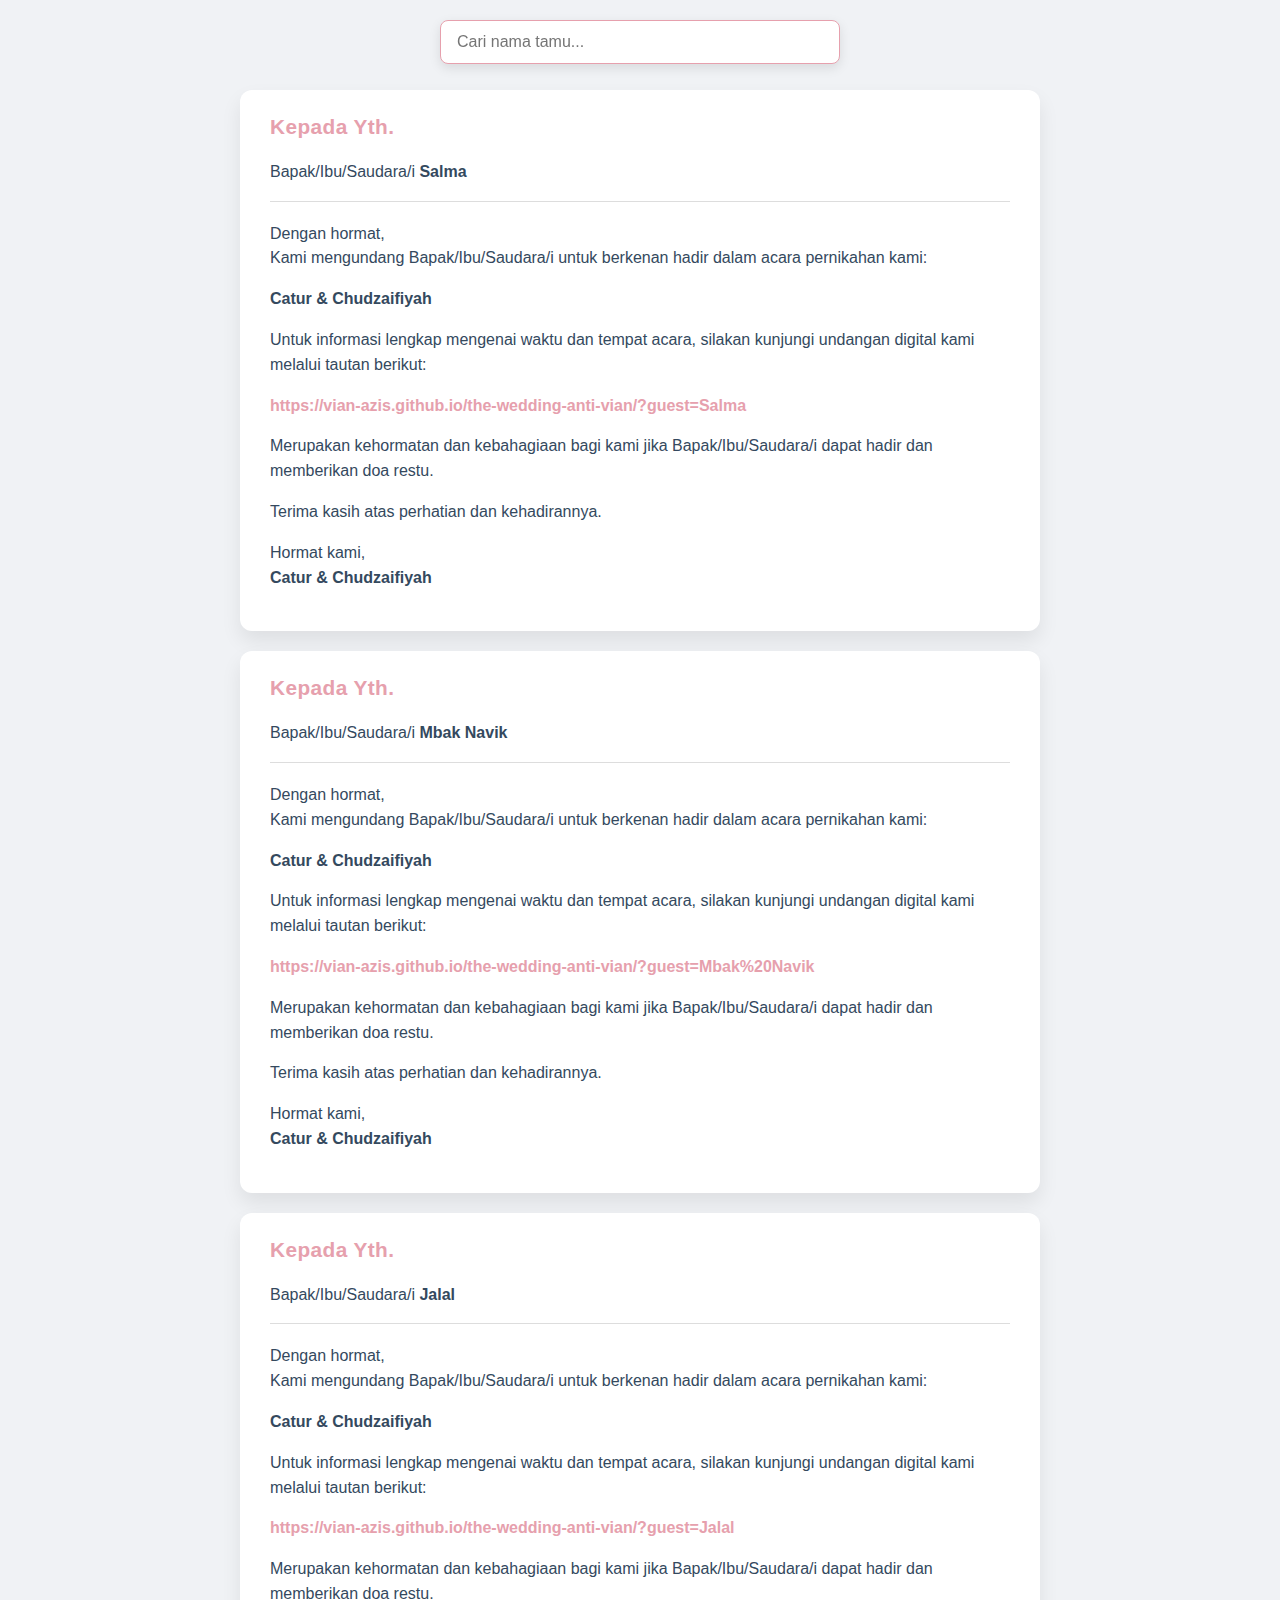
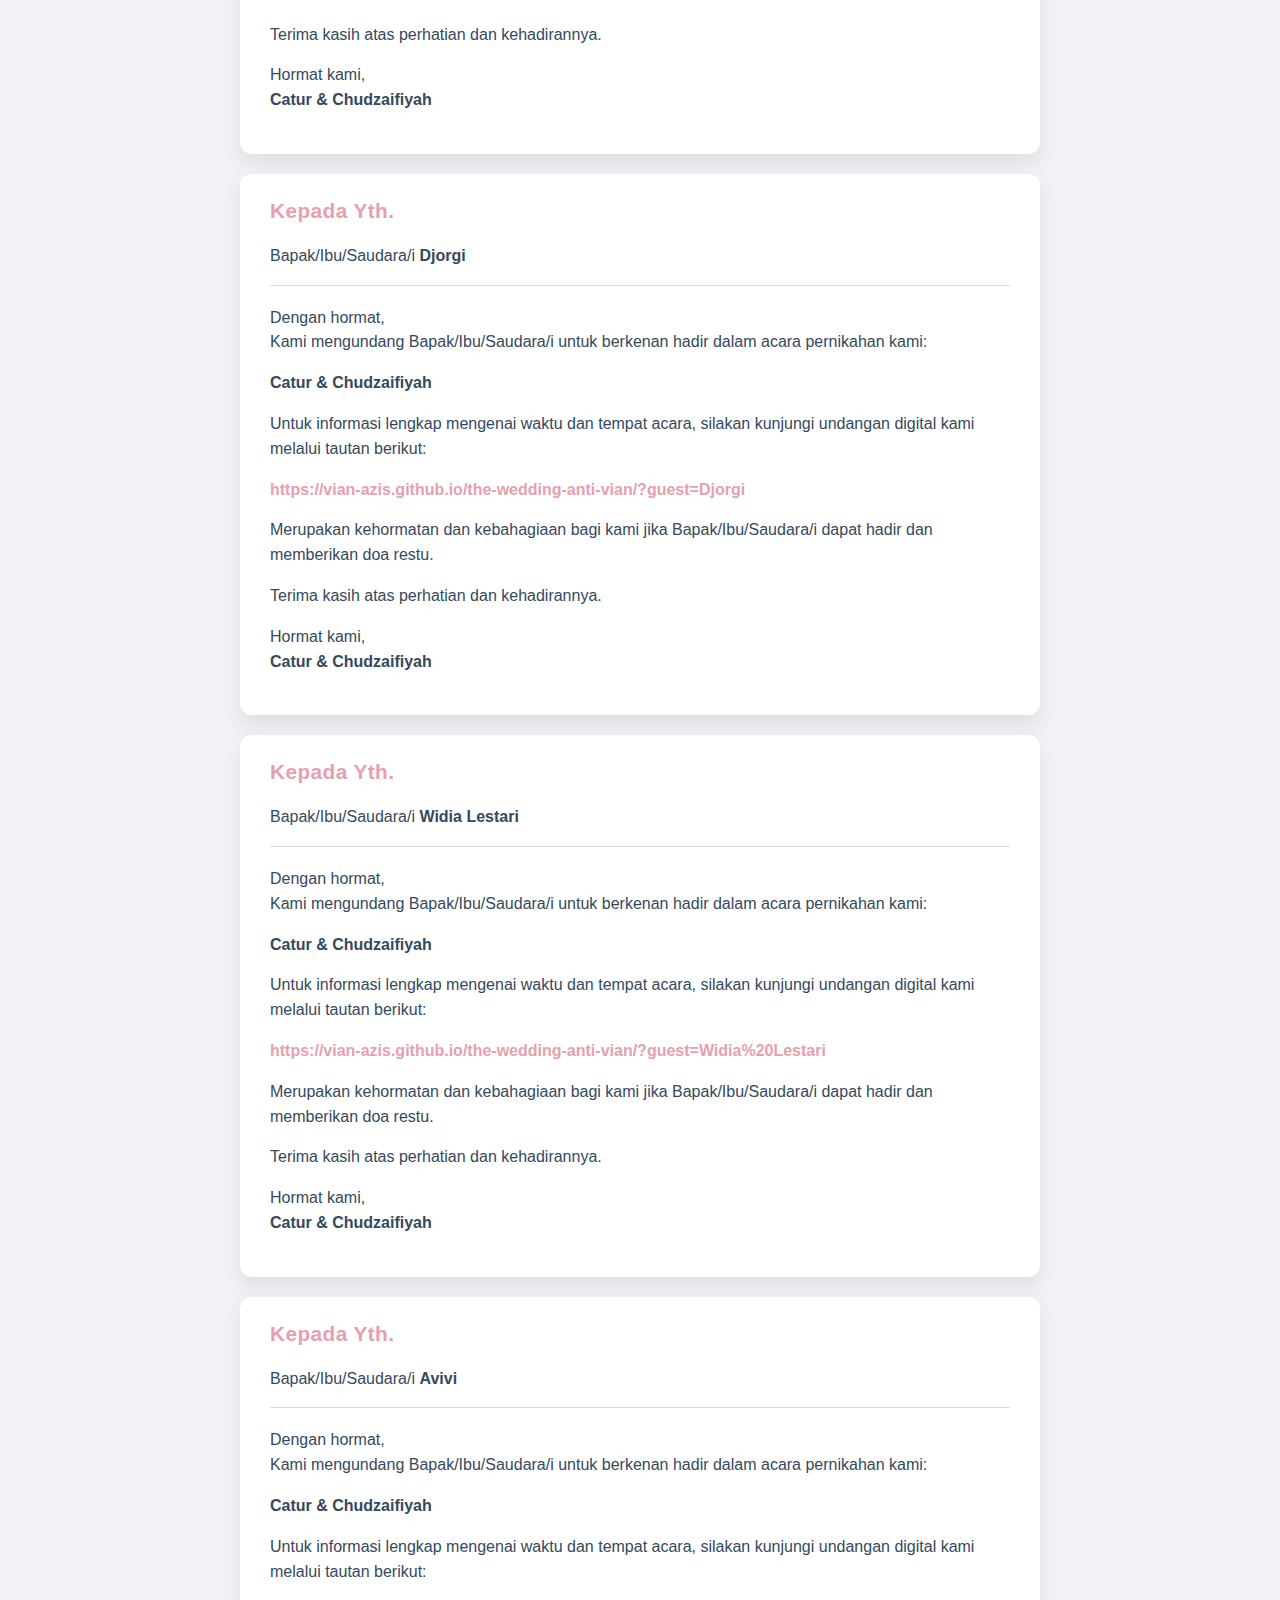
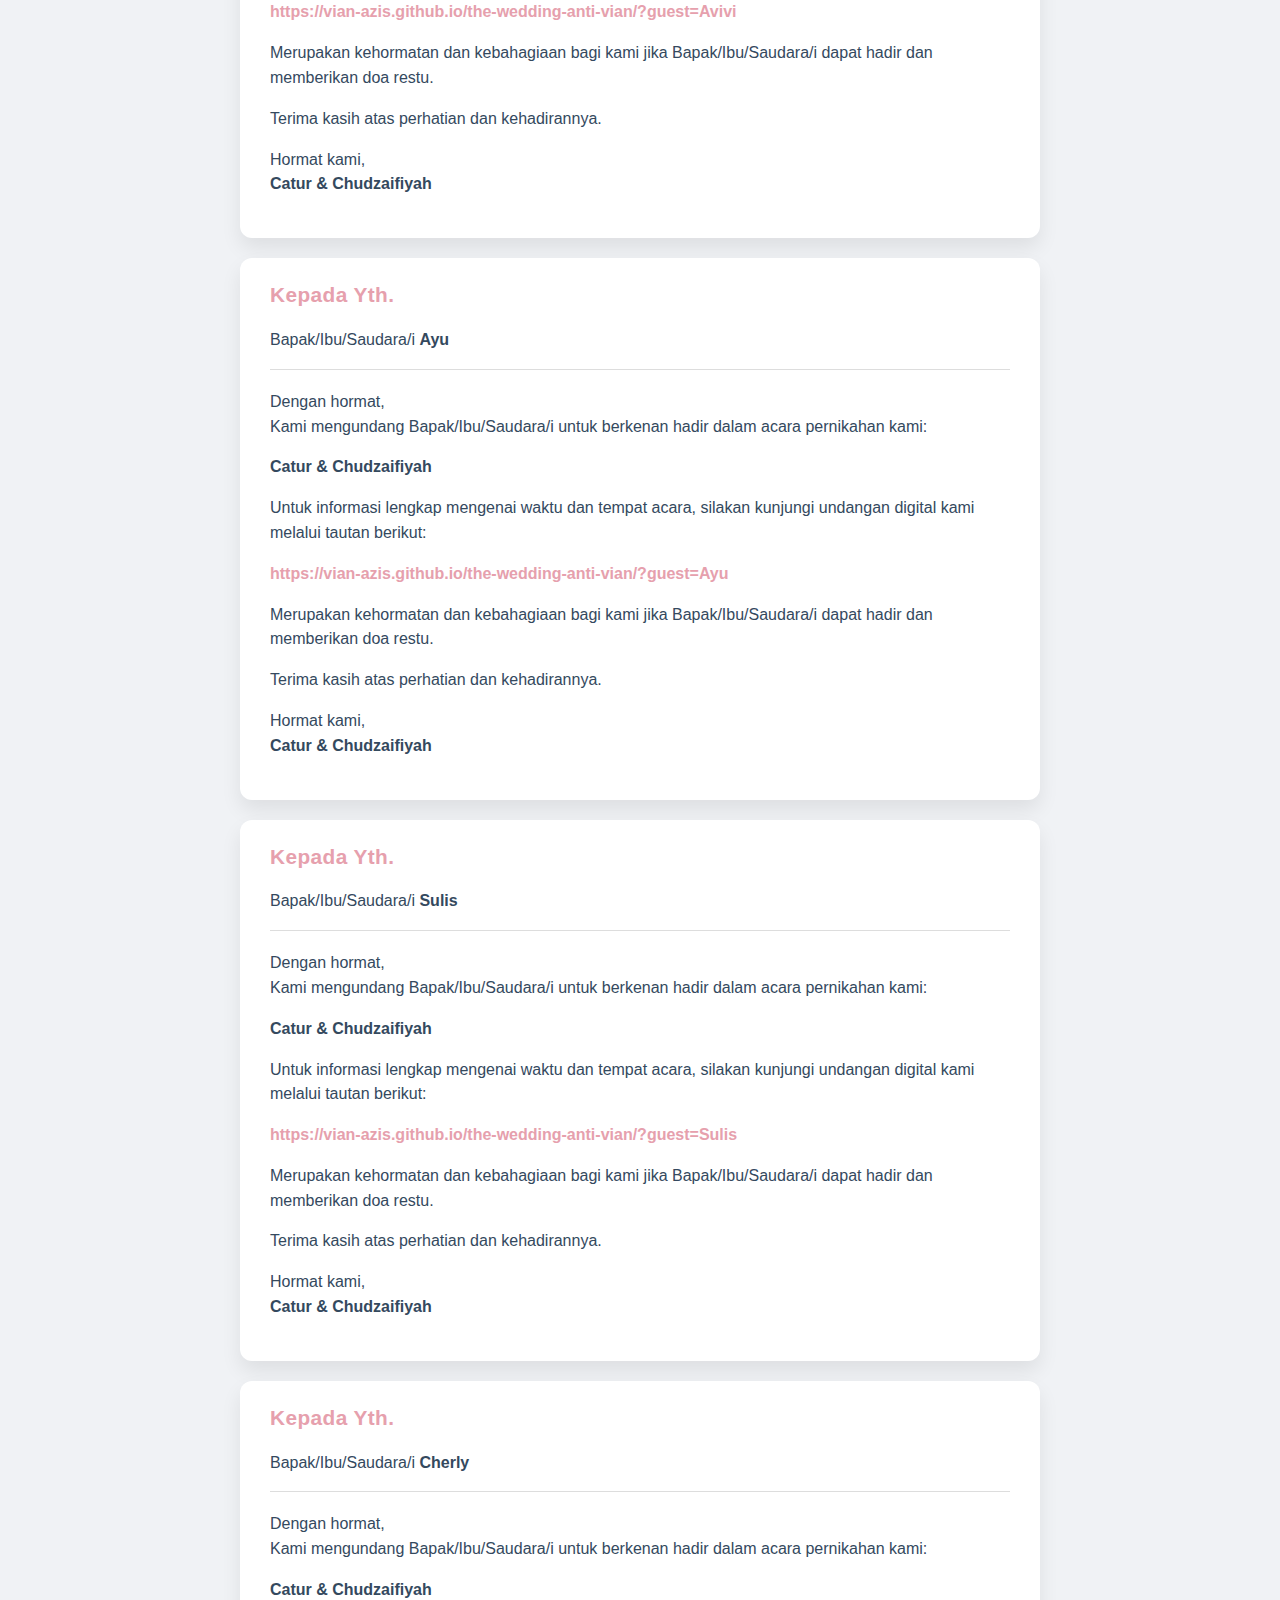
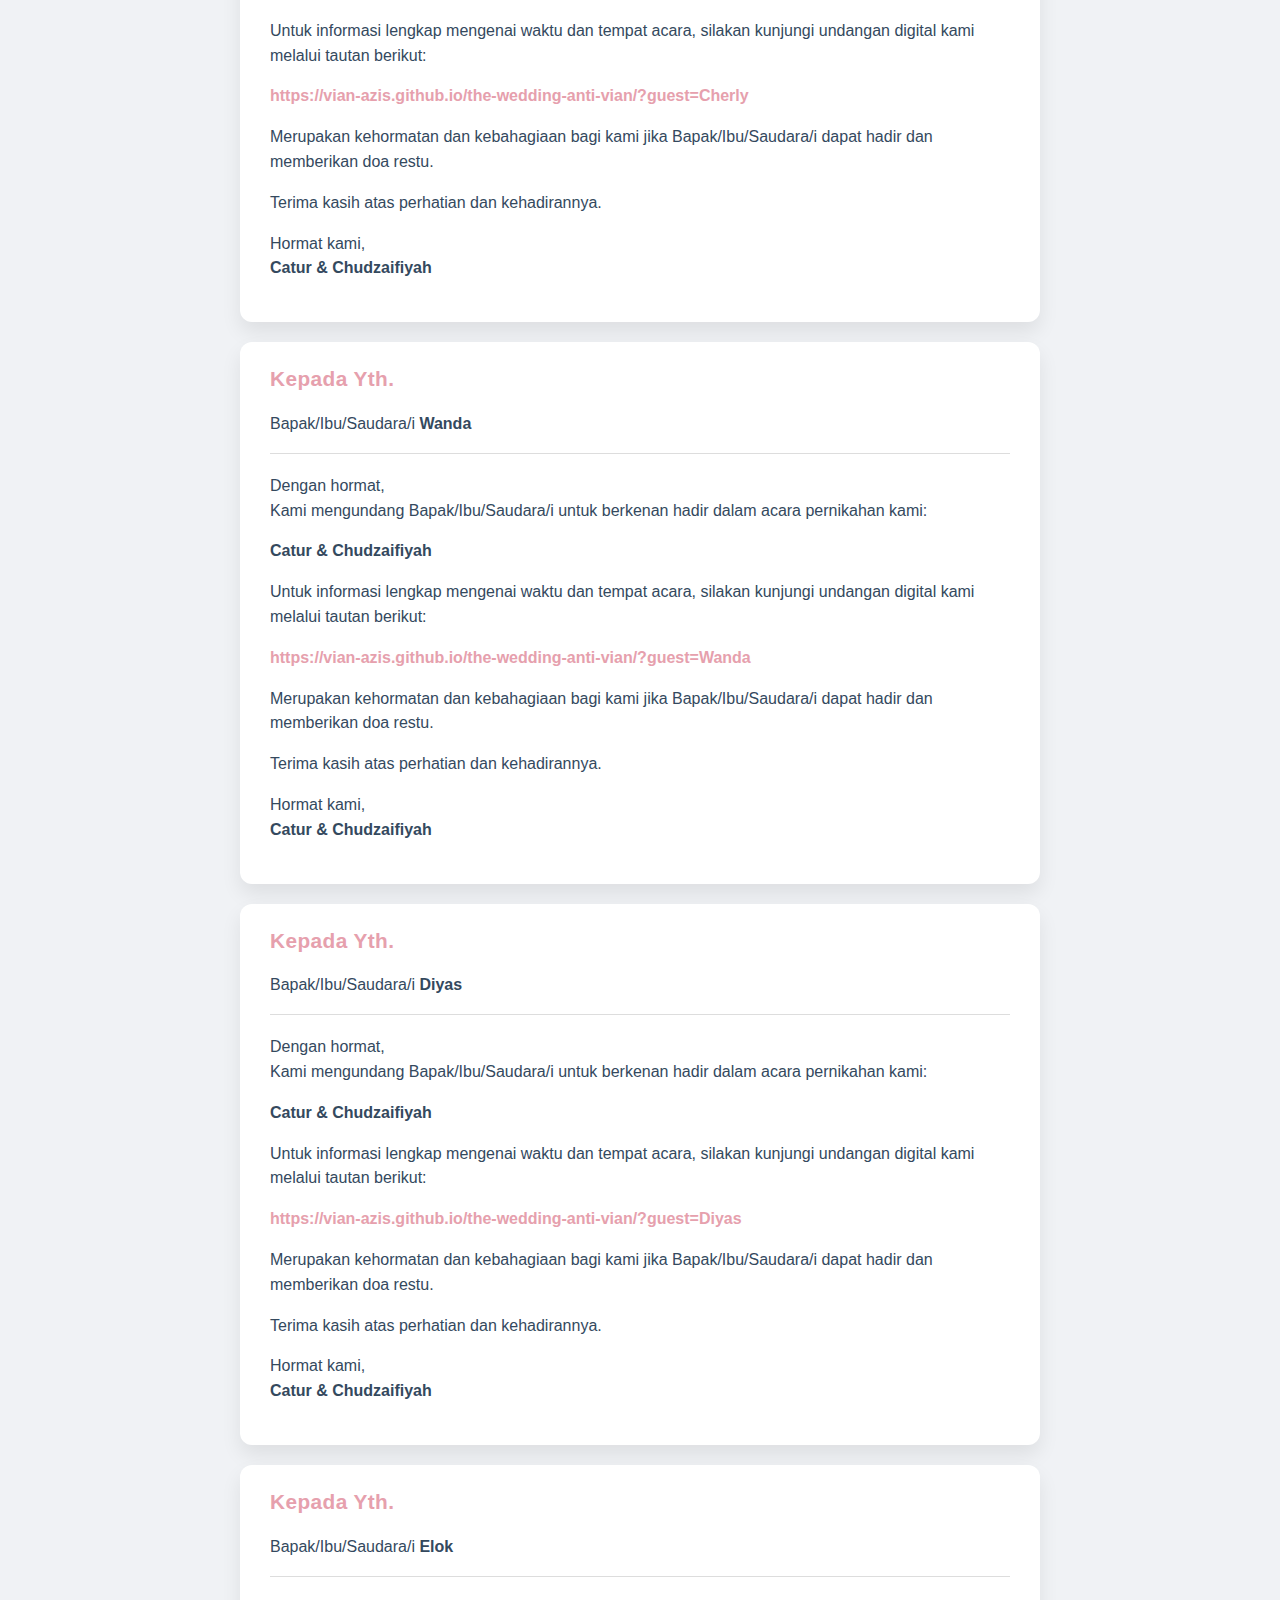
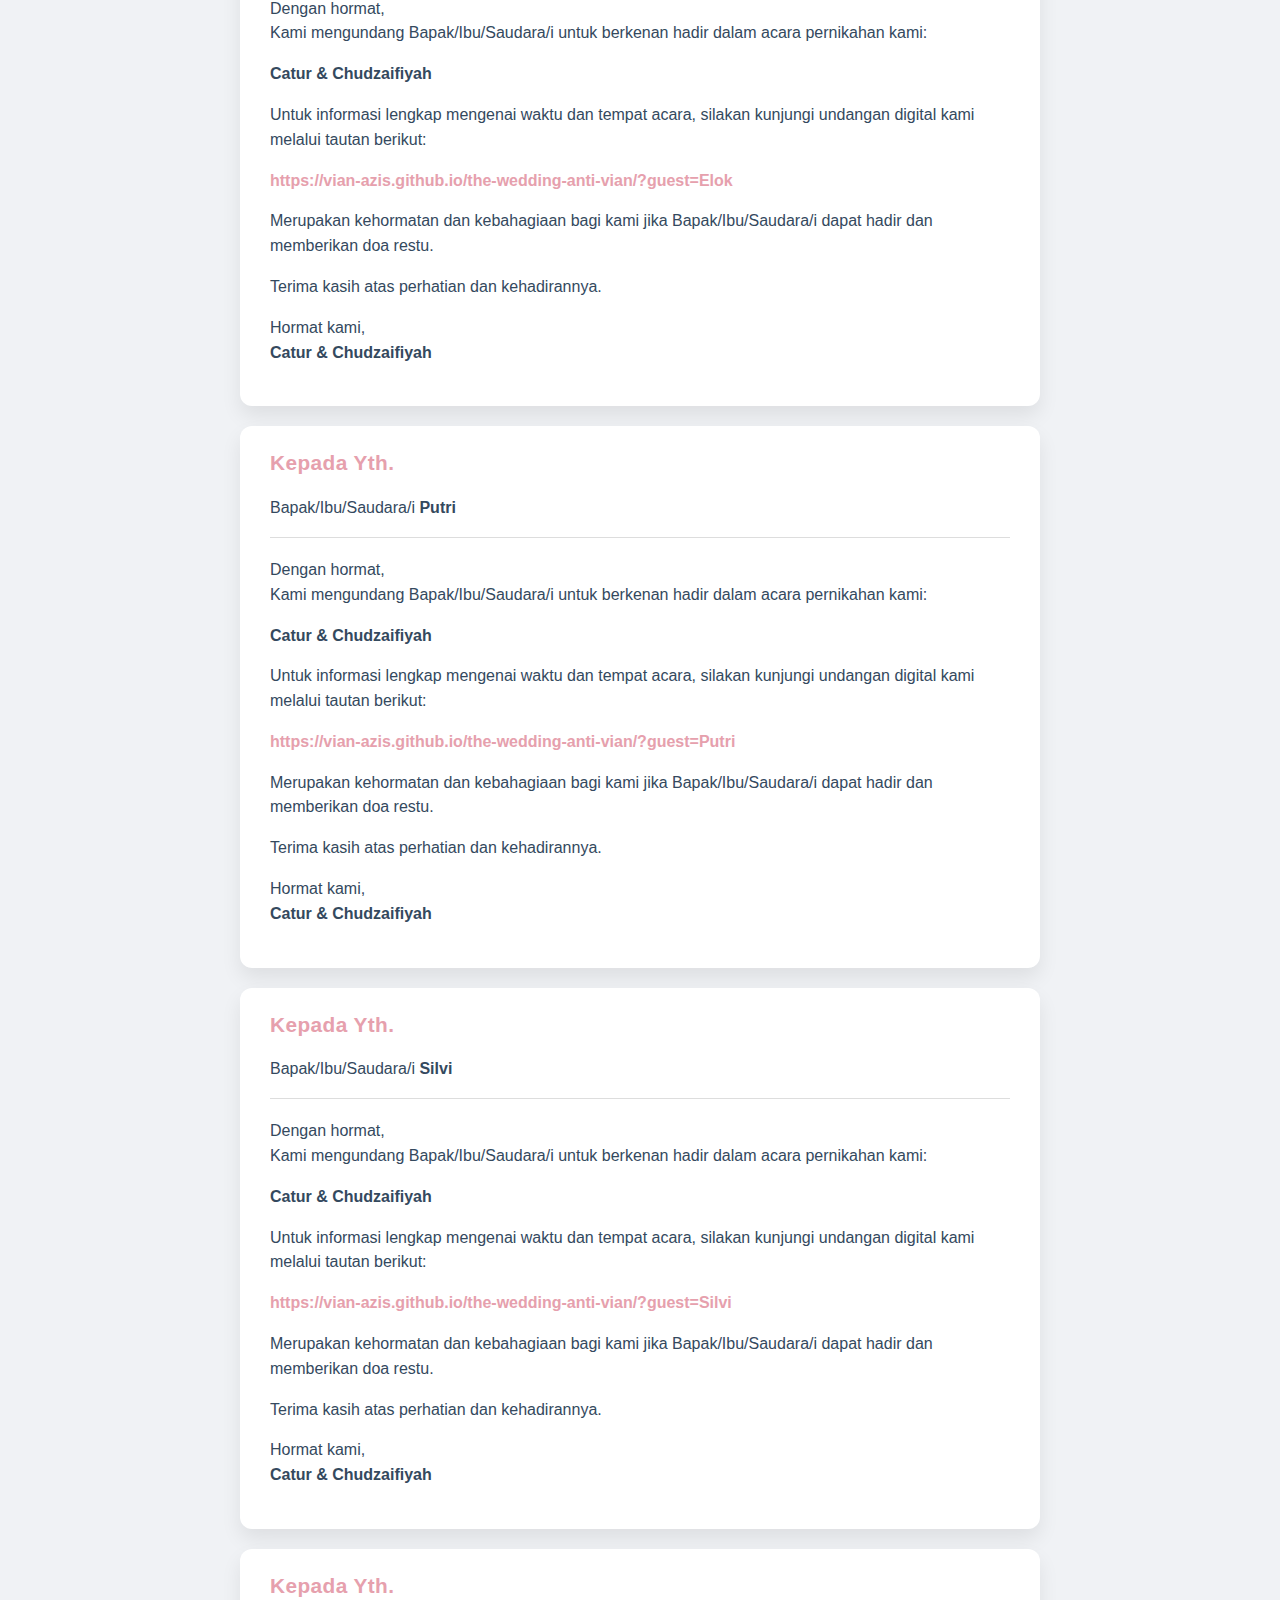
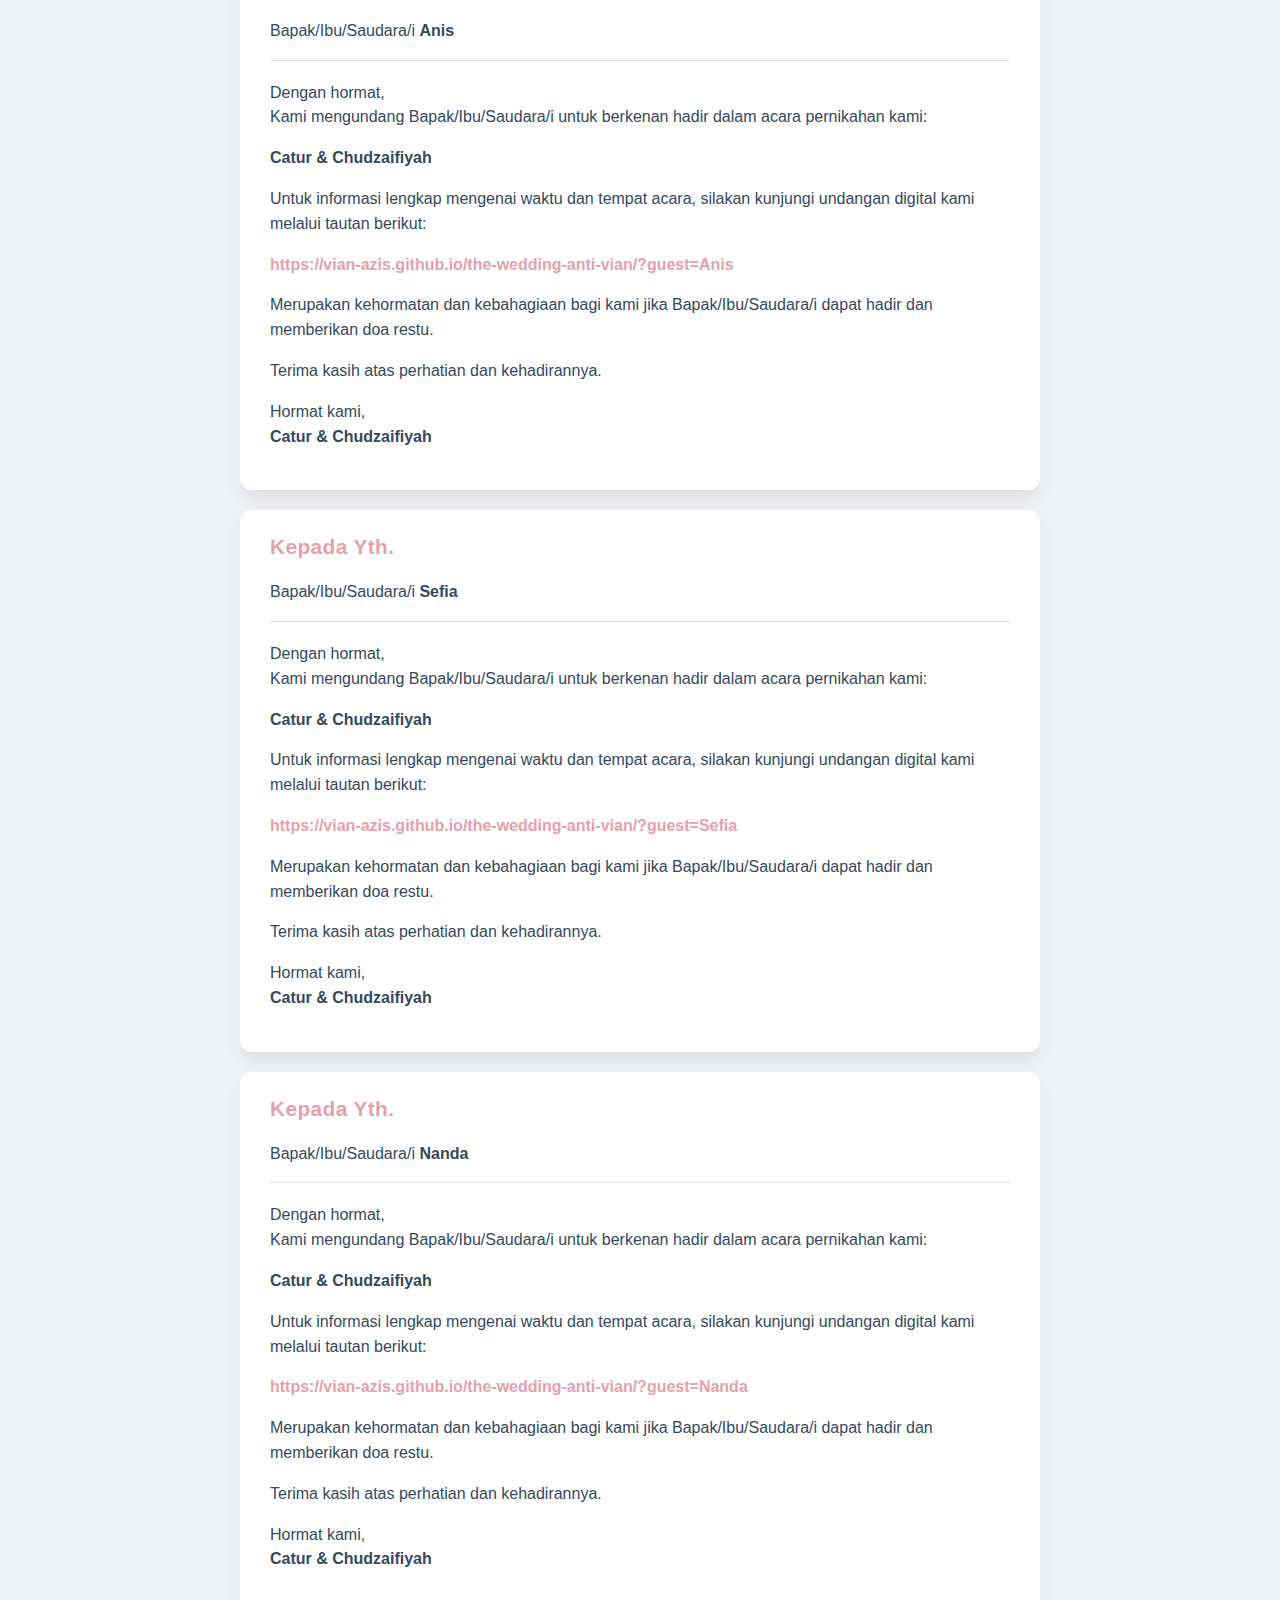
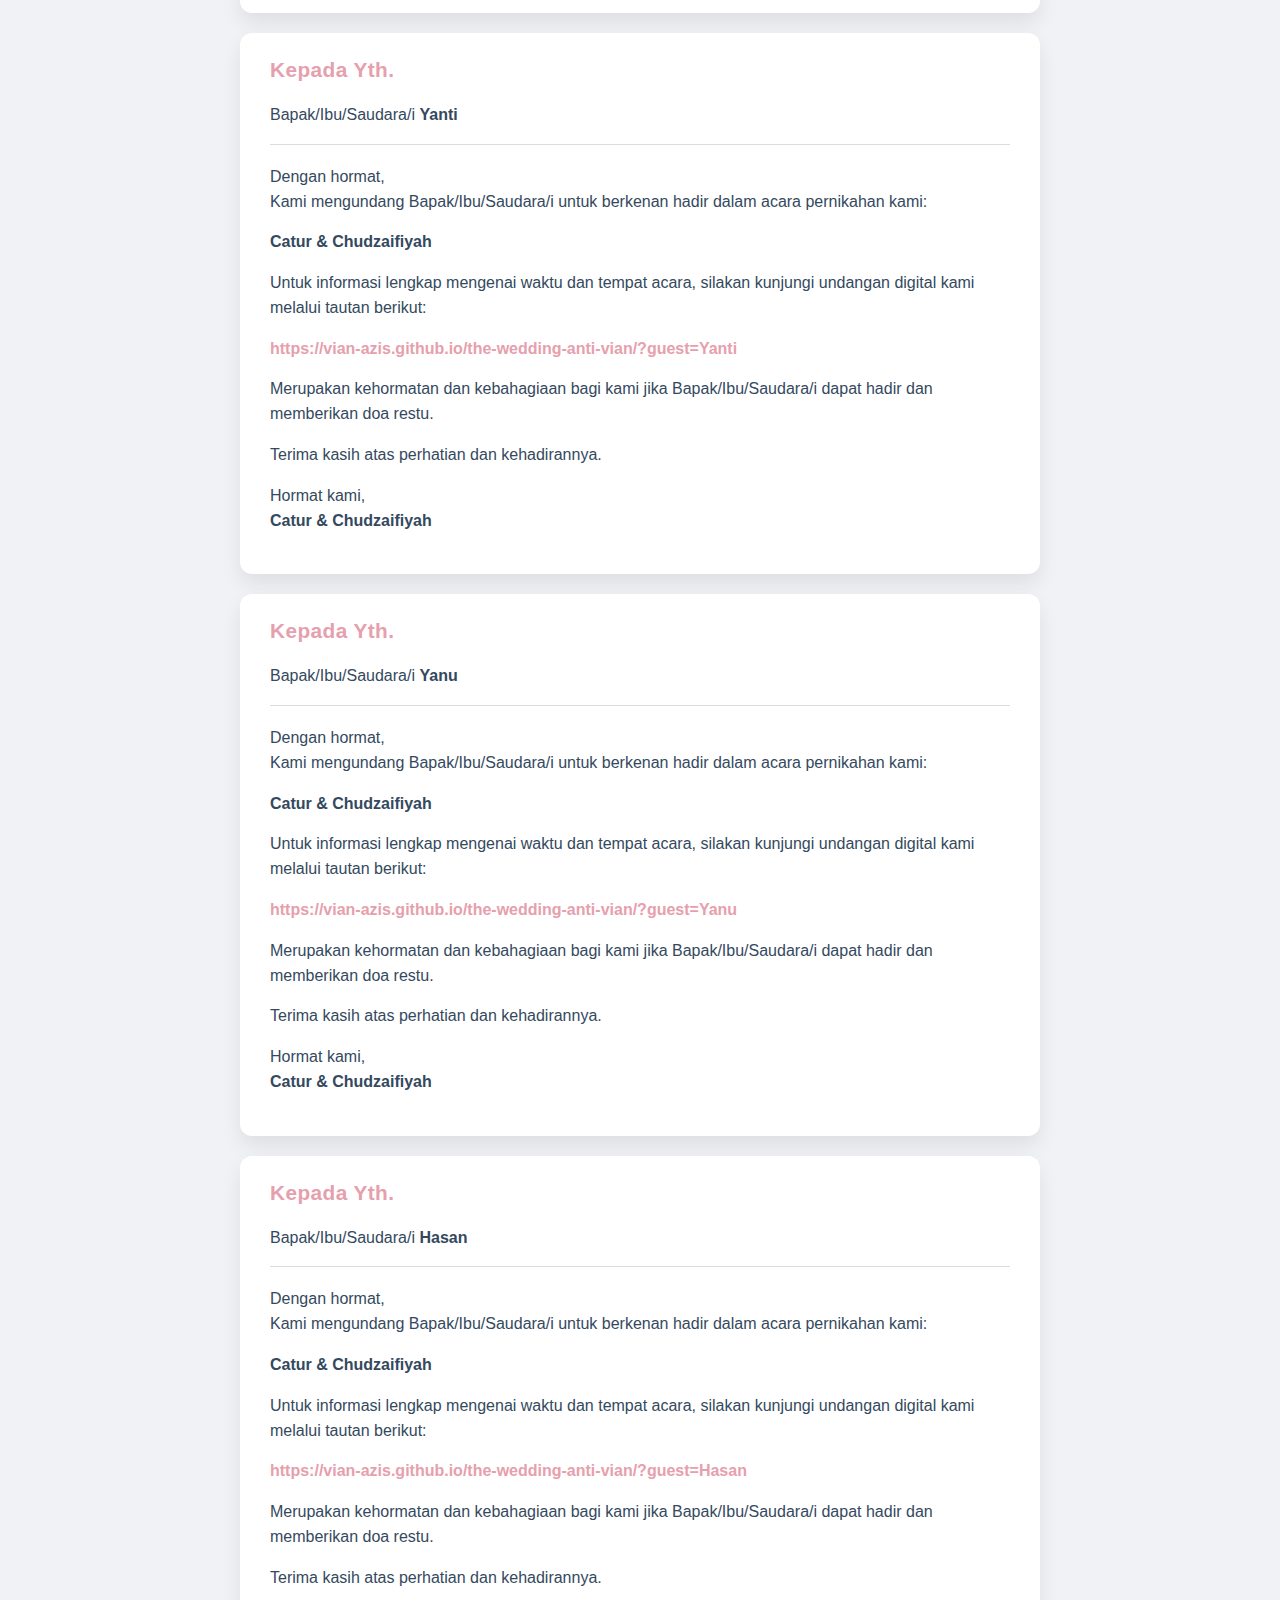
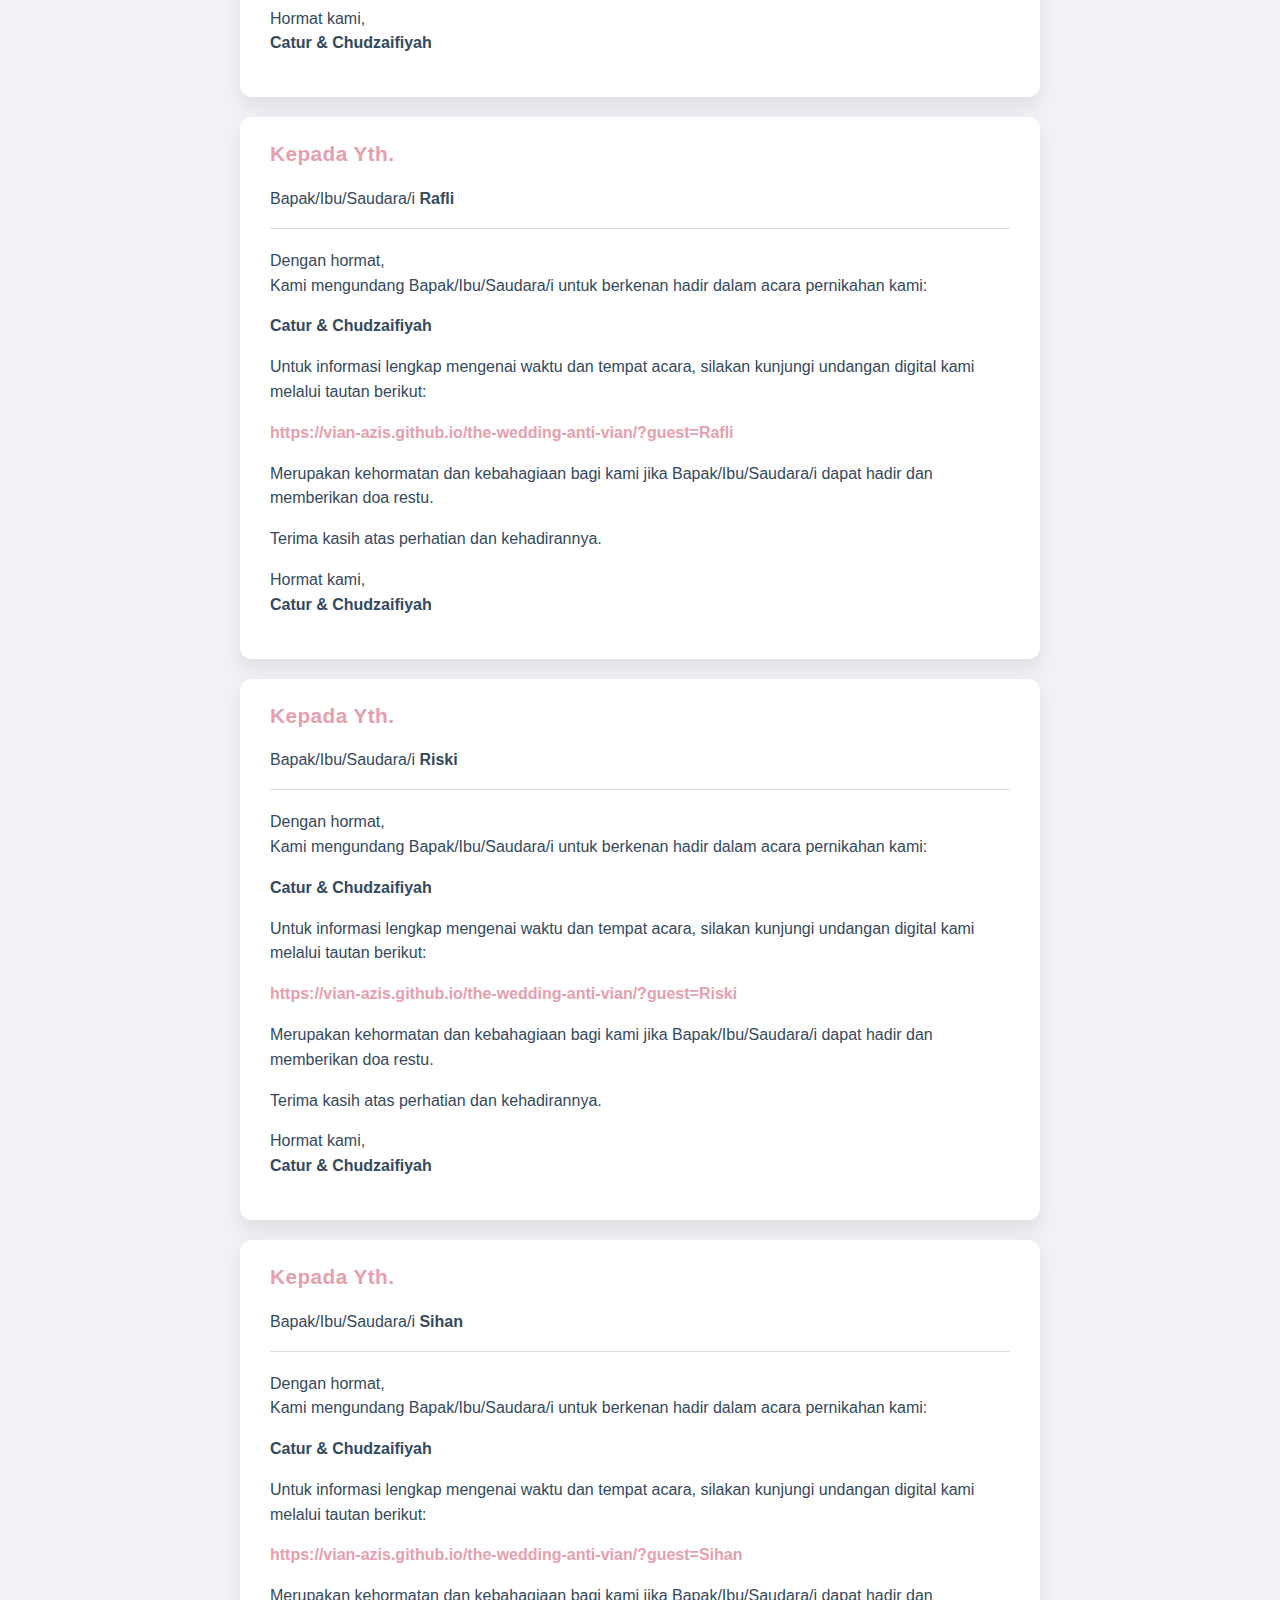
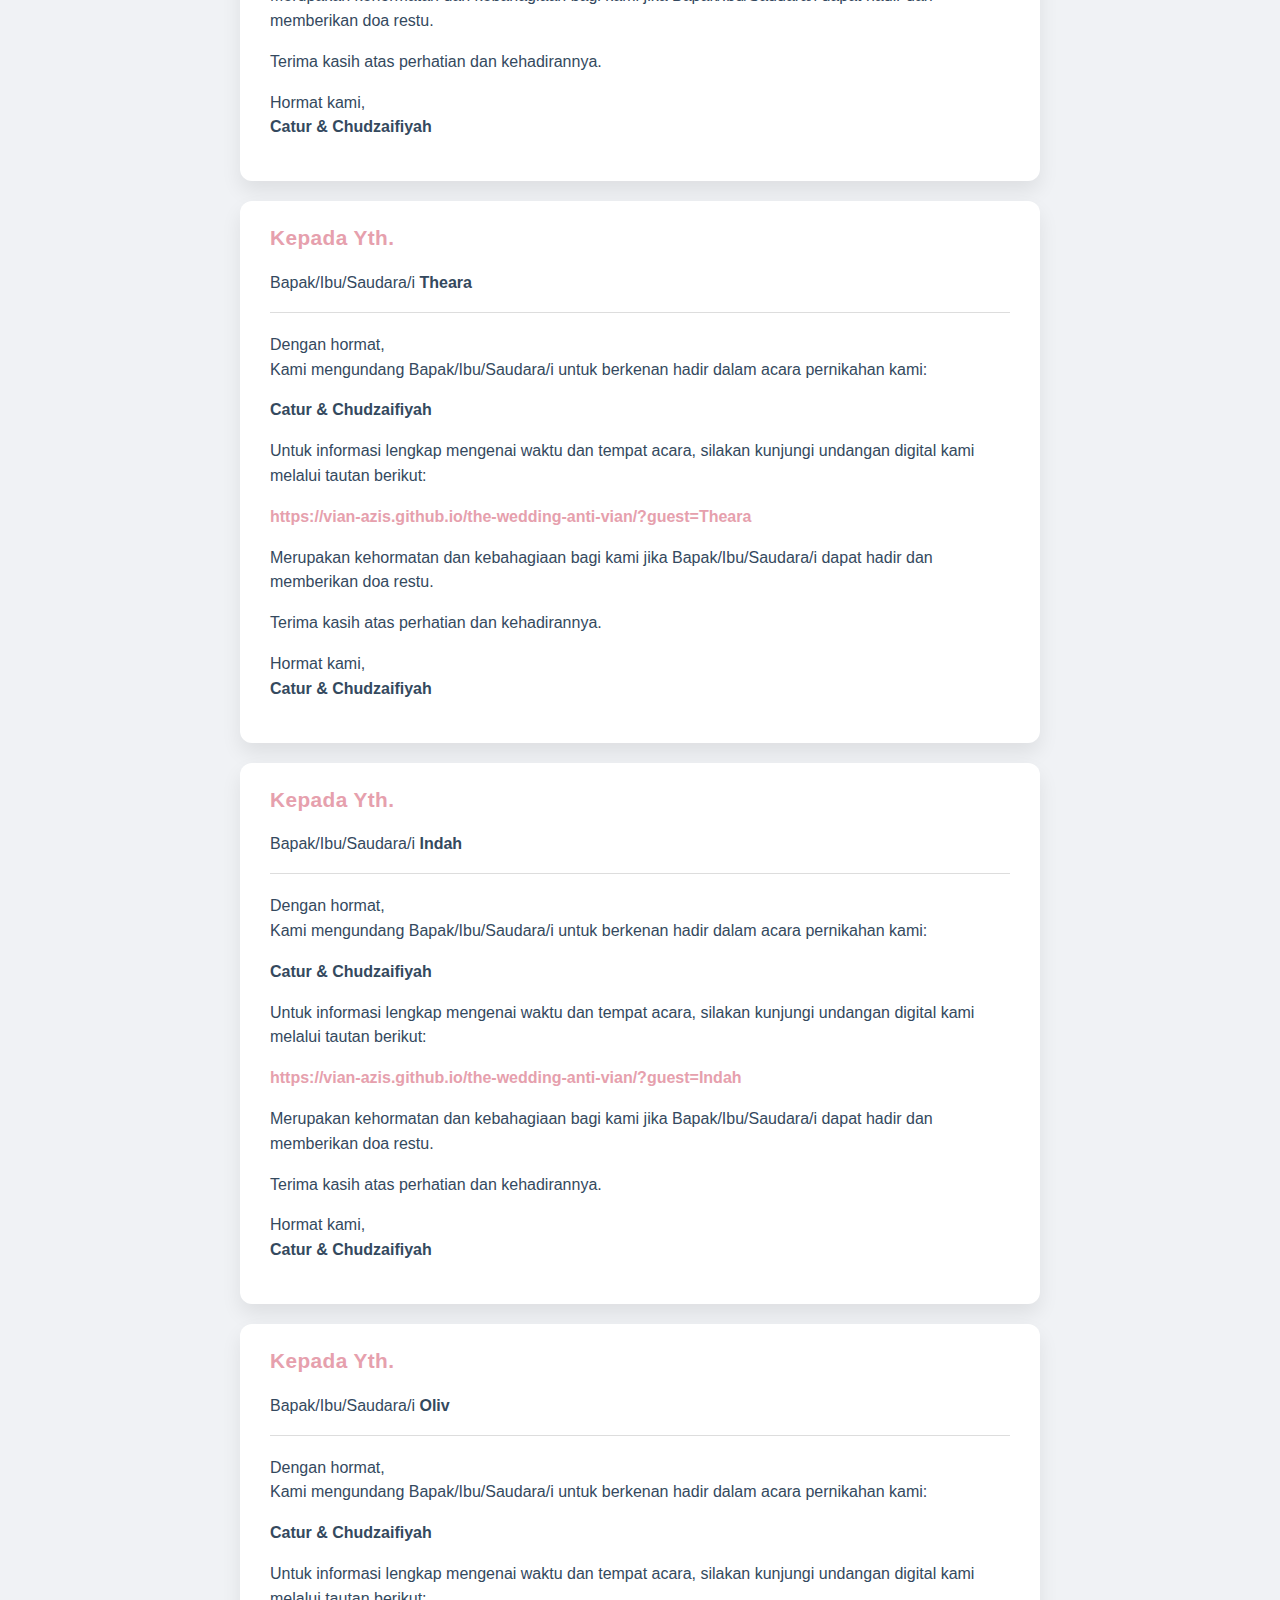
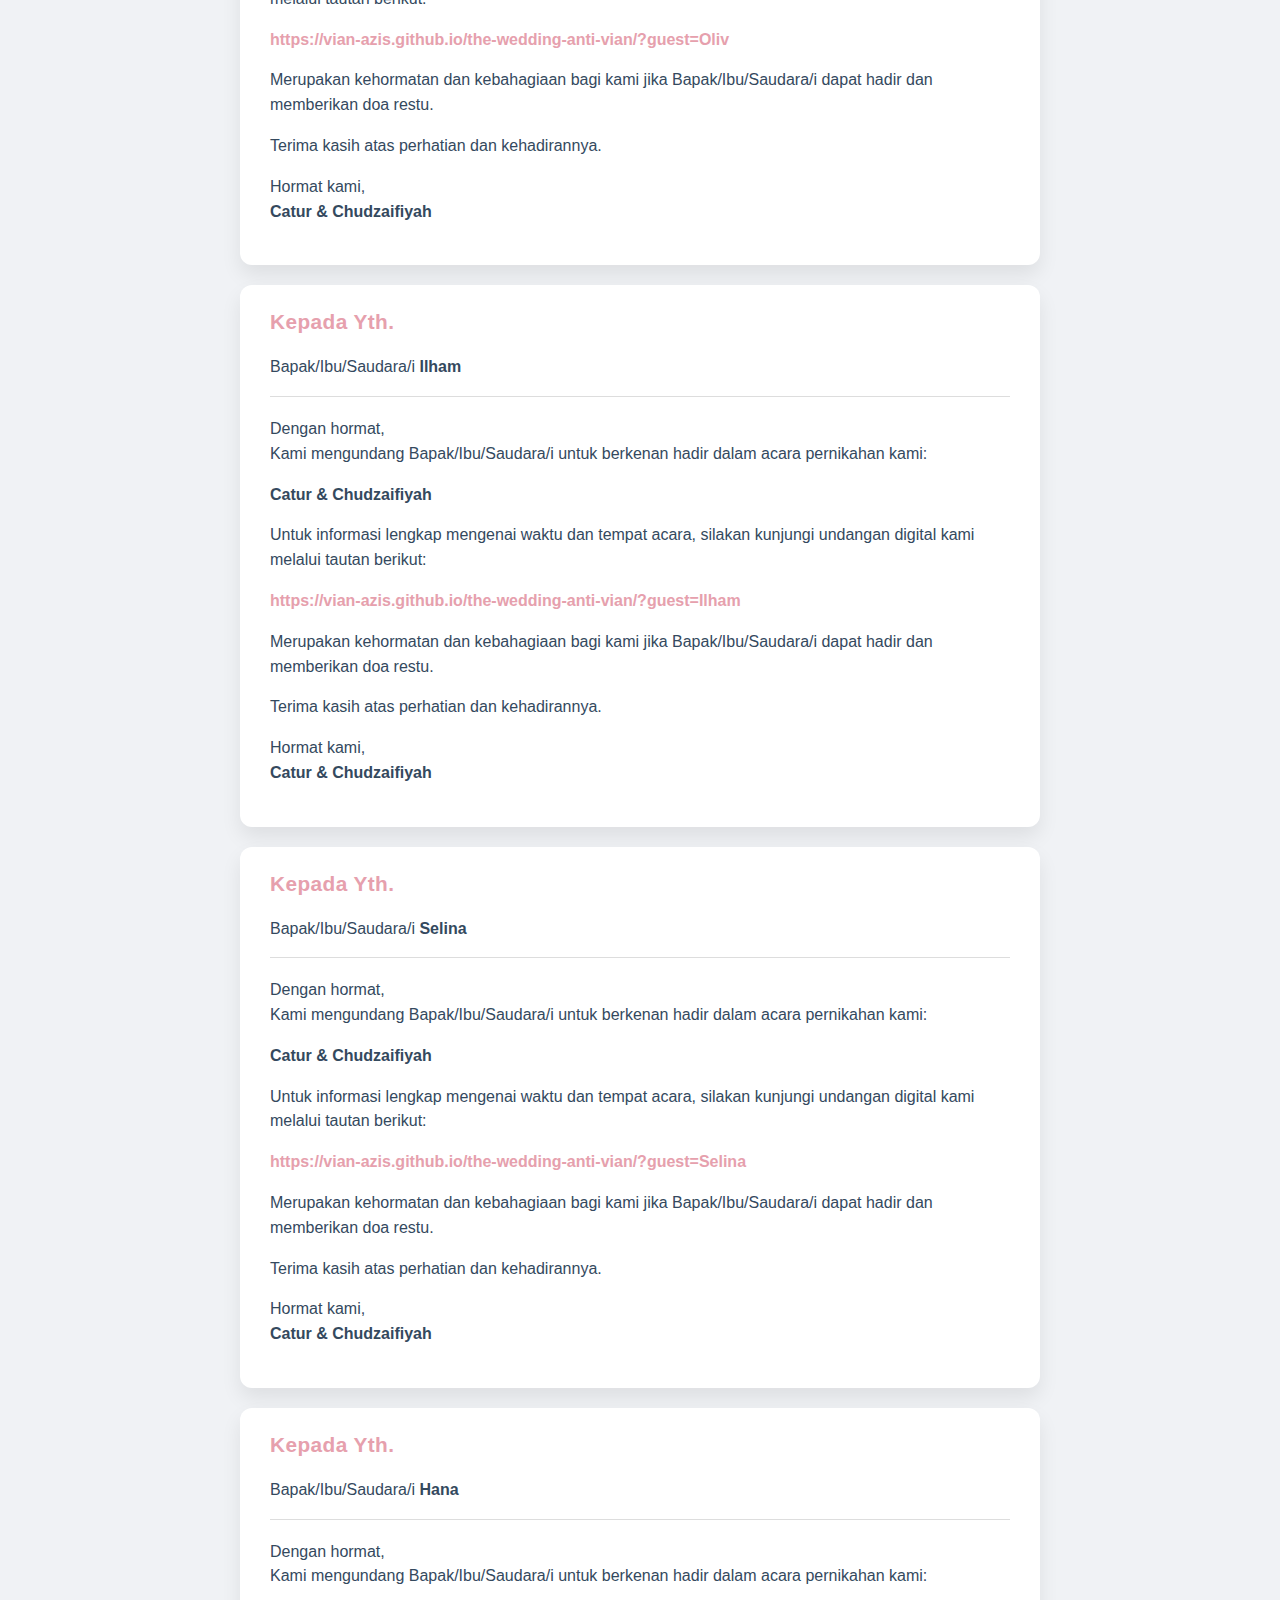
<file: list-nama.html>
<!DOCTYPE html>
<html lang="id">

<head>
    <meta charset="UTF-8" />
    <meta http-equiv="X-UA-Compatible" content="IE=edge" />
    <meta name="viewport" content="width=device-width, initial-scale=1.0, maximum-scale=1.0, user-scalable=0" />
    <meta name="color-scheme" content="light only" />
    <meta name="format-detection" content="telephone=no" />
    <meta name="google" content="notranslate" />
    <title>Daftar Nama Wedding - Catur & Chudzaifiyah</title>
    <meta name="title" content="Daftar Nama Wedding - Catur & Chudzaifiyah" />
    <meta name="description" content="Save the date for the wedding of Catur & Chudzaifiyah - 29 Maret 2026." />
    <meta itemprop="image" content="https://vian-azis.github.io/the-wedding-anti-vian/image/Wedding-CC.png" />
    <link rel="icon" type="image/webp" href="https://vian-azis.github.io/the-wedding-anti-vian/image/Logo-AV.webp" />
    <!-- Open Graph / Facebook -->
    <meta property="og:type" content="website" />
    <meta property="og:url" content="https://vian-azis.github.io/the-wedding-anti-vian/list-nama.html" />
    <meta property="og:title" content="Daftar Nama Wedding - Catur & Chudzaifiyah" />
    <meta property="og:description" content="Save the date for the wedding of Catur & Chudzaifiyah - 29 Maret 2026." />
    <meta property="og:image" content="https://vian-azis.github.io/the-wedding-anti-vian/image/Wedding-CC.png" />
    <style>
        /* Reset */
        * {
            box-sizing: border-box;
        }

        body {
            font-family: 'Segoe UI', Tahoma, Geneva, Verdana, sans-serif;
            background: #f0f2f5;
            color: #2c3e50;
            margin: 0;
            padding: 30px 15px;
            min-height: 100vh;
            display: flex;
            flex-direction: column;
            align-items: center;
        }

        h1 {
            font-weight: 700;
            font-size: 2.2rem;
            margin-bottom: 1rem;
            color: #e6a0ad;
            text-align: center;
            user-select: none;
        }

        #searchInput {
            width: 100%;
            max-width: 420px;
            padding: 14px 18px;
            border-radius: 30px;
            border: 1.5px solid #bdc3c7;
            font-size: 1rem;
            transition: border-color 0.3s ease;
            margin-bottom: 25px;
            outline-offset: 2px;
        }

        #searchInput:focus {
            border-color: #e6a0ad;
            box-shadow: 0 0 8px rgba(231, 76, 60, 0.3);
            outline: none;
        }

        #container {
            width: 100%;
            max-width: 800px;
        }

        .invitation {
            background: #fff;
            border-radius: 12px;
            padding: 25px 30px;
            margin-bottom: 20px;
            box-shadow: 0 10px 20px rgba(0, 0, 0, 0.08);
            cursor: pointer;
            transition: box-shadow 0.3s ease, transform 0.25s ease;
            position: relative;
            user-select: none;
        }

        .invitation:hover {
            box-shadow: 0 15px 25px rgba(230, 160, 173, 0.25);
            transform: translateY(-5px);
            background: rgb(255, 255, 255);
        }

        .invitation h3 {
            margin-top: 0;
            font-weight: 700;
            color: #e6a0ad;
            font-size: 1.3rem;
            letter-spacing: 0.02em;
        }

        .invitation p {
            line-height: 1.55;
            font-size: 1rem;
            color: #34495e;
            margin-bottom: 1em;
        }

        .invitation hr {
            border: none;
            border-top: 1px solid #ddd;
            margin: 10px 0 20px;
        }

        .invitation a {
            color: #e6a0ad;
            text-decoration: none;
            word-break: break-word;
            font-weight: 600;
        }

        .invitation a:hover {
            text-decoration: underline;
        }

        /* Popup "Tersalin" */
        .copied-popup {
            position: fixed;
            top: 80px;
            left: 50%; /* Tengah secara horizontal */
            transform: translateX(-50%); /* Geser balik 50% lebar elemen */
            background-color: #e6a0ad;
            color: #fff;
            padding: 10px 18px;
            border-radius: 25px;
            font-weight: 600;
            font-size: 14px;
            opacity: 0;
            pointer-events: none;
            transition: opacity 0.4s ease;
            z-index: 9999;
            user-select: none;
            box-shadow: 0 4px 10px rgba(0, 0, 0, 0.15);
        }


        .copied-popup.show {
            opacity: 1;
            pointer-events: auto;
        }

        /* Responsive */
        @media (max-width: 480px) {
            body {
                padding: 20px 10px;
            }

            #searchInput {
                max-width: 100%;
            }

            #container {
                max-width: 100%;
            }

            .invitation {
                padding: 20px 15px;
            }
        }
    </style>
</head>

<body>
    <input type="text" id="searchInput" placeholder="Cari nama tamu..." autocomplete="off" aria-label="Cari nama tamu"
        style="
        position: fixed;
        top: 20px;
        left: 50%;
        transform: translateX(-50%);
        width: 90%;
        max-width: 400px;
        padding: 12px 16px;
        font-size: 16px;
        border: 1px solid #e6a0ad;
        border-radius: 8px;
        box-shadow: 0 4px 12px rgba(0, 0, 0, 0.1);
        background-color: white;
        z-index: 999;
    " />
    <div style="margin-top: 60px !important;"></div>

    <div id="container"></div>

    <div id="copyPopup" class="copied-popup">Tersalin!</div>

    <script>
        const guestListRaw = [
            "Salma", "Mbak Navik", "Jalal", "Djorgi", "Widia Lestari", "Avivi", "Ayu", "Sulis", "Cherly", "Wanda",
            "Diyas", "Elok", "Putri", "Silvi", "Anis", "Sefia", "Nanda", "Yanti", "Yanu", "Hasan", "Rafli", "Riski",
            "Sihan", "Theara", "Indah", "Oliv", "Ilham", "Selina", "Hana", "Sekar", "Marinda", "Roid", "Rara",
            "Ifa", "Milda", "Bima", "Salsa", "Mas Zulfan", "Reyca", "Buyung", "Winda"
        ];

        // Fungsi ubah teks ke Title Case (Huruf Kapital tiap kata)
        function toTitleCase(str) {
            return str
                .toLowerCase()
                .split(' ')
                .filter(w => w.length > 0)
                .map(word => word.charAt(0).toUpperCase() + word.slice(1))
                .join(' ');
        }

        const container = document.getElementById('container');
        const copyPopup = document.getElementById('copyPopup');
        let popupTimeout = null;

        function showCopyPopup() {
            clearTimeout(popupTimeout);
            copyPopup.classList.add('show');
            popupTimeout = setTimeout(() => {
                copyPopup.classList.remove('show');
            }, 1800);
        }

        function renderInvitations(filter = '') {
            container.innerHTML = '';
            const filtered = guestListRaw.filter(name =>
                toTitleCase(name).toLowerCase().includes(filter.toLowerCase())
            );

            if (filtered.length === 0 && filter.trim() !== '') {
                // Buat undangan dari input pencarian
                const displayName = toTitleCase(filter.trim());
                const encodedName = encodeURIComponent(displayName);

                const message = `
*Kepada Yth.*
Bapak/Ibu/Saudara/i *${displayName}*

---

Dengan hormat,
Kami mengundang Bapak/Ibu/Saudara/i untuk berkenan hadir
dalam acara pernikahan kami:

*Catur & Chudzaifiyah*

Untuk informasi lengkap mengenai waktu dan tempat acara,
silakan kunjungi undangan digital kami melalui tautan berikut:

https://vian-azis.github.io/the-wedding-anti-vian/?guest=${encodedName}

Merupakan kehormatan dan kebahagiaan bagi kami
jika Bapak/Ibu/Saudara/i dapat hadir dan memberikan doa restu.

Terima kasih atas perhatian dan kehadirannya.

*Hormat kami,*
*Catur & Chudzaifiyah*

---
                `.trim();

                const wrapper = document.createElement('div');
                wrapper.className = 'invitation';
                wrapper.setAttribute('tabindex', '0');
                wrapper.setAttribute('role', 'button');
                wrapper.setAttribute('aria-label', `Salin undangan untuk ${displayName}`);

                wrapper.innerHTML = `
          <h3>Kepada Yth.</h3>
          <p>Bapak/Ibu/Saudara/i <strong>${displayName}</strong></p>
          <hr>
          <p>Dengan hormat,<br>
          Kami mengundang Bapak/Ibu/Saudara/i untuk berkenan hadir dalam acara pernikahan kami:</p>

          <p><strong>Catur & Chudzaifiyah</strong></p>

          <p>Untuk informasi lengkap mengenai waktu dan tempat acara, silakan kunjungi undangan digital kami melalui tautan berikut:</p>
          
          <p><a href="https://vian-azis.github.io/the-wedding-anti-vian/?guest=${encodedName}" target="_blank" rel="noopener noreferrer">
          https://vian-azis.github.io/the-wedding-anti-vian/?guest=${encodedName}</a></p>

          <p>Merupakan kehormatan dan kebahagiaan bagi kami jika Bapak/Ibu/Saudara/i dapat hadir dan memberikan doa restu.</p>

          <p>Terima kasih atas perhatian dan kehadirannya.</p>

          <p>Hormat kami,<br><strong>Catur & Chudzaifiyah</strong></p>
        `;

                wrapper.addEventListener('click', () => {
                    navigator.clipboard.writeText(message).then(() => {
                        showCopyPopup();
                    }).catch(() => {
                        alert('Gagal menyalin teks. Silakan coba manual.');
                    });
                });

                wrapper.addEventListener('keydown', (e) => {
                    if (e.key === 'Enter' || e.key === ' ') {
                        e.preventDefault();
                        wrapper.click();
                    }
                });

                container.appendChild(wrapper);

            } else if (filtered.length === 0) {
                container.innerHTML = `<p style="text-align:center; color:#888; font-style:italic;">Tidak ada tamu dengan nama tersebut.</p>`;
            } else {
                filtered.forEach(name => {
                    const cleanName = name.trim();
                    const displayName = toTitleCase(cleanName);
                    const encodedName = encodeURIComponent(displayName);

                    const message = `
*Kepada Yth.*
Bapak/Ibu/Saudara/i *${displayName}*

---

Dengan hormat,
Kami mengundang Bapak/Ibu/Saudara/i untuk berkenan hadir
dalam acara pernikahan kami:

*Catur & Chudzaifiyah*

Untuk informasi lengkap mengenai waktu dan tempat acara,
silakan kunjungi undangan digital kami melalui tautan berikut:

https://vian-azis.github.io/the-wedding-anti-vian/?guest=${encodedName}

Merupakan kehormatan dan kebahagiaan bagi kami
jika Bapak/Ibu/Saudara/i dapat hadir dan memberikan doa restu.

Terima kasih atas perhatian dan kehadirannya.

*Hormat kami,*
*Catur & Chudzaifiyah*

---
                    `.trim();

                    const wrapper = document.createElement('div');
                    wrapper.className = 'invitation';
                    wrapper.setAttribute('tabindex', '0');
                    wrapper.setAttribute('role', 'button');
                    wrapper.setAttribute('aria-label', `Salin undangan untuk ${displayName}`);

                    wrapper.innerHTML = `
          <h3>Kepada Yth.</h3>
          <p>Bapak/Ibu/Saudara/i <strong>${displayName}</strong></p>
          <hr>
          <p>Dengan hormat,<br>
          Kami mengundang Bapak/Ibu/Saudara/i untuk berkenan hadir dalam acara pernikahan kami:</p>

          <p><strong>Catur & Chudzaifiyah</strong></p>

          <p>Untuk informasi lengkap mengenai waktu dan tempat acara, silakan kunjungi undangan digital kami melalui tautan berikut:</p>
          
          <p><a href="https://vian-azis.github.io/the-wedding-anti-vian/?guest=${encodedName}" target="_blank" rel="noopener noreferrer">
          https://vian-azis.github.io/the-wedding-anti-vian/?guest=${encodedName}</a></p>

          <p>Merupakan kehormatan dan kebahagiaan bagi kami jika Bapak/Ibu/Saudara/i dapat hadir dan memberikan doa restu.</p>

          <p>Terima kasih atas perhatian dan kehadirannya.</p>

          <p>Hormat kami,<br><strong>Catur & Chudzaifiyah</strong></p>
        `;

                    wrapper.addEventListener('click', () => {
                        navigator.clipboard.writeText(message).then(() => {
                            showCopyPopup();
                        }).catch(() => {
                            alert('Gagal menyalin teks. Silakan coba manual.');
                        });
                    });

                    wrapper.addEventListener('keydown', (e) => {
                        if (e.key === 'Enter' || e.key === ' ') {
                            e.preventDefault();
                            wrapper.click();
                        }
                    });

                    container.appendChild(wrapper);
                });
            }
        }

        const searchInput = document.getElementById('searchInput');
        searchInput.addEventListener('input', () => {
            renderInvitations(searchInput.value);
        });

        // Render awal, tanpa filter
        renderInvitations('');
    </script>
</body>

</html>
</file>
